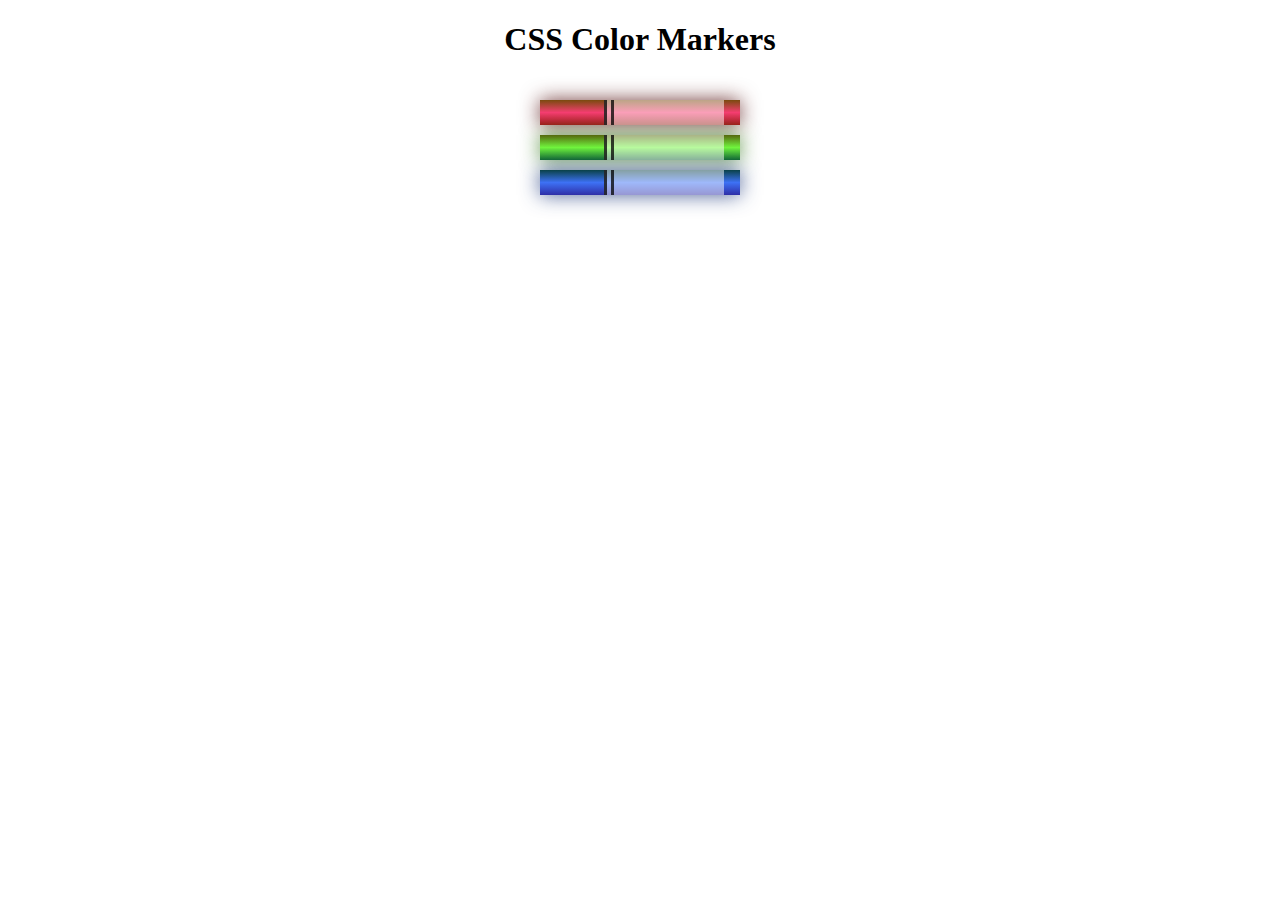
<file: Certification 01/Building a Set of Colored Markers/index.html>
<!DOCTYPE html>
<html lang="en">
  <head>
    <meta charset="utf-8">
    <meta name="viewport" content="width=device-width, initial-scale=1.0">
    <title>Colored Markers</title>
    <link rel="stylesheet" href="styles.css">
  </head>
  <body>
    <h1>CSS Color Markers</h1>
    <div class="container">
      <div class="marker red">
        <div class="cap"></div>
        <div class="sleeve"></div>
      </div>
      <div class="marker green">
        <div class="cap"></div>
        <div class="sleeve"></div>
      </div>
      <div class="marker blue">
        <div class="cap"></div>
        <div class="sleeve"></div>
      </div>
    </div>
  </body>
</html>
</file>
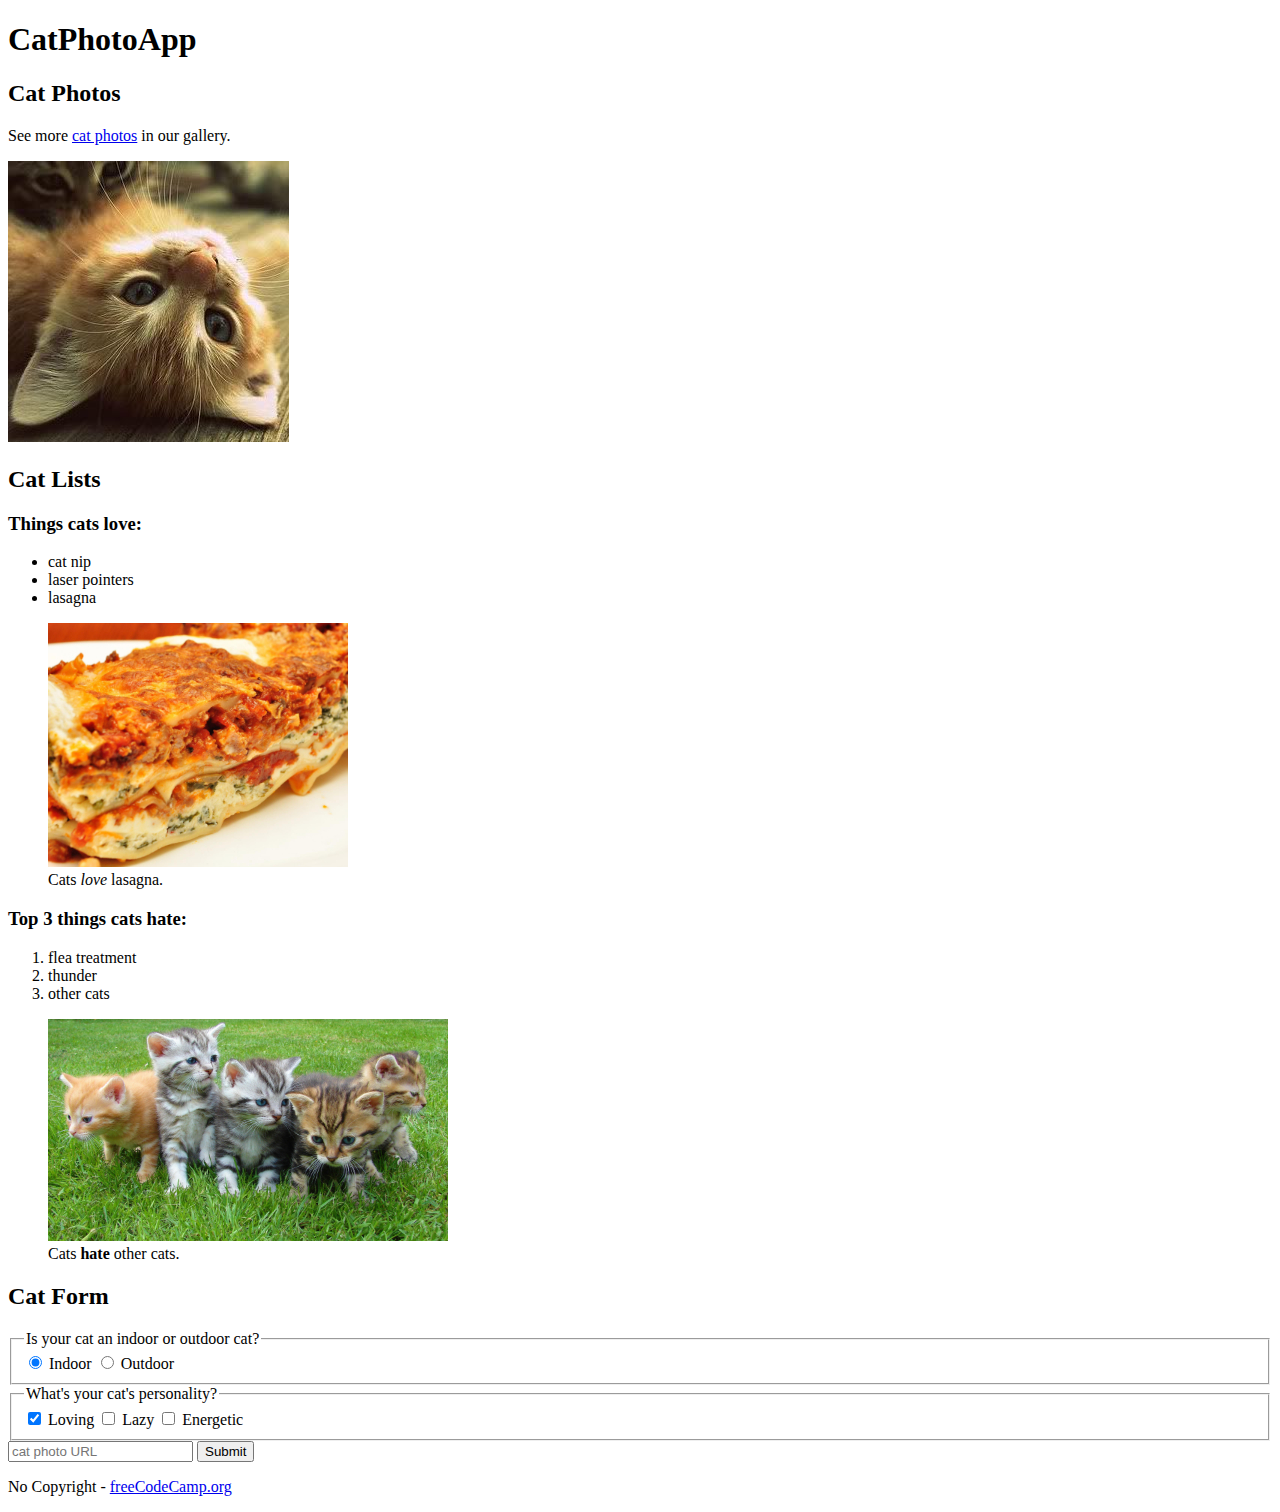
<file: Certification 01/Cat App/index.html>
<!DOCTYPE html>

<html lang="en">
  <head>
    
    <title>CatPhotoApp</title>
  </head>
  <body>
    <main>
      <h1>CatPhotoApp</h1>
      <section>
        <h2>Cat Photos</h2>
        <!-- TODO: Add link to cat photos -->
        <p>See more <a target="_blank" href="https://freecatphotoapp.com">cat photos</a> in our gallery.</p>
        <a href="https://freecatphotoapp.com"><img src="/Cetification 01/Cat App/relaxing-cat.jpg" alt="A cute orange cat lying on its back."></a>
      </section>
      <section>
        <h2>Cat Lists</h2>
        <h3>Things cats love:</h3>
        <ul>
          <li>cat nip</li>
          <li>laser pointers</li>
          <li>lasagna</li>
        </ul>
        <figure>
          <img src="/Cetification 01/Cat App/lasagna.jpg" alt="A slice of lasagna on a plate.">
          <figcaption>Cats <em>love</em> lasagna.</figcaption>  
        </figure>
        <h3>Top 3 things cats hate:</h3>
        <ol>
          <li>flea treatment</li>
          <li>thunder</li>
          <li>other cats</li>
        </ol>
        <figure>
          <img src="/Cetification 01/Cat App/cats.jpg" alt="Five cats looking around a field.">
          <figcaption>Cats <strong>hate</strong> other cats.</figcaption>  
        </figure>
      </section>
      <section>
        <h2>Cat Form</h2>
        <form action="https://freecatphotoapp.com/submit-cat-photo">
          <fieldset>
            <legend>Is your cat an indoor or outdoor cat?</legend>
            <label><input id="indoor" type="radio" name="indoor-outdoor" value="indoor" checked> Indoor</label>
            <label><input id="outdoor" type="radio" name="indoor-outdoor" value="outdoor"> Outdoor</label>
          </fieldset>
          <fieldset>
            <legend>What's your cat's personality?</legend>
            <input id="loving" type="checkbox" name="personality" value="loving" checked> <label for="loving">Loving</label>
            <input id="lazy" type="checkbox" name="personality" value="lazy"> <label for="lazy">Lazy</label>
            <input id="energetic" type="checkbox" name="personality" value="energetic"> <label for="energetic">Energetic</label>
          </fieldset>
          <input type="text" name="catphotourl" placeholder="cat photo URL" required>
          <button type="submit">Submit</button>
        </form>
      </section>
    </main>
    <footer>
      <p>
        No Copyright - <a href="https://www.freecodecamp.org">freeCodeCamp.org</a>
      </p>
    </footer>
  </body>
</html>
</file>
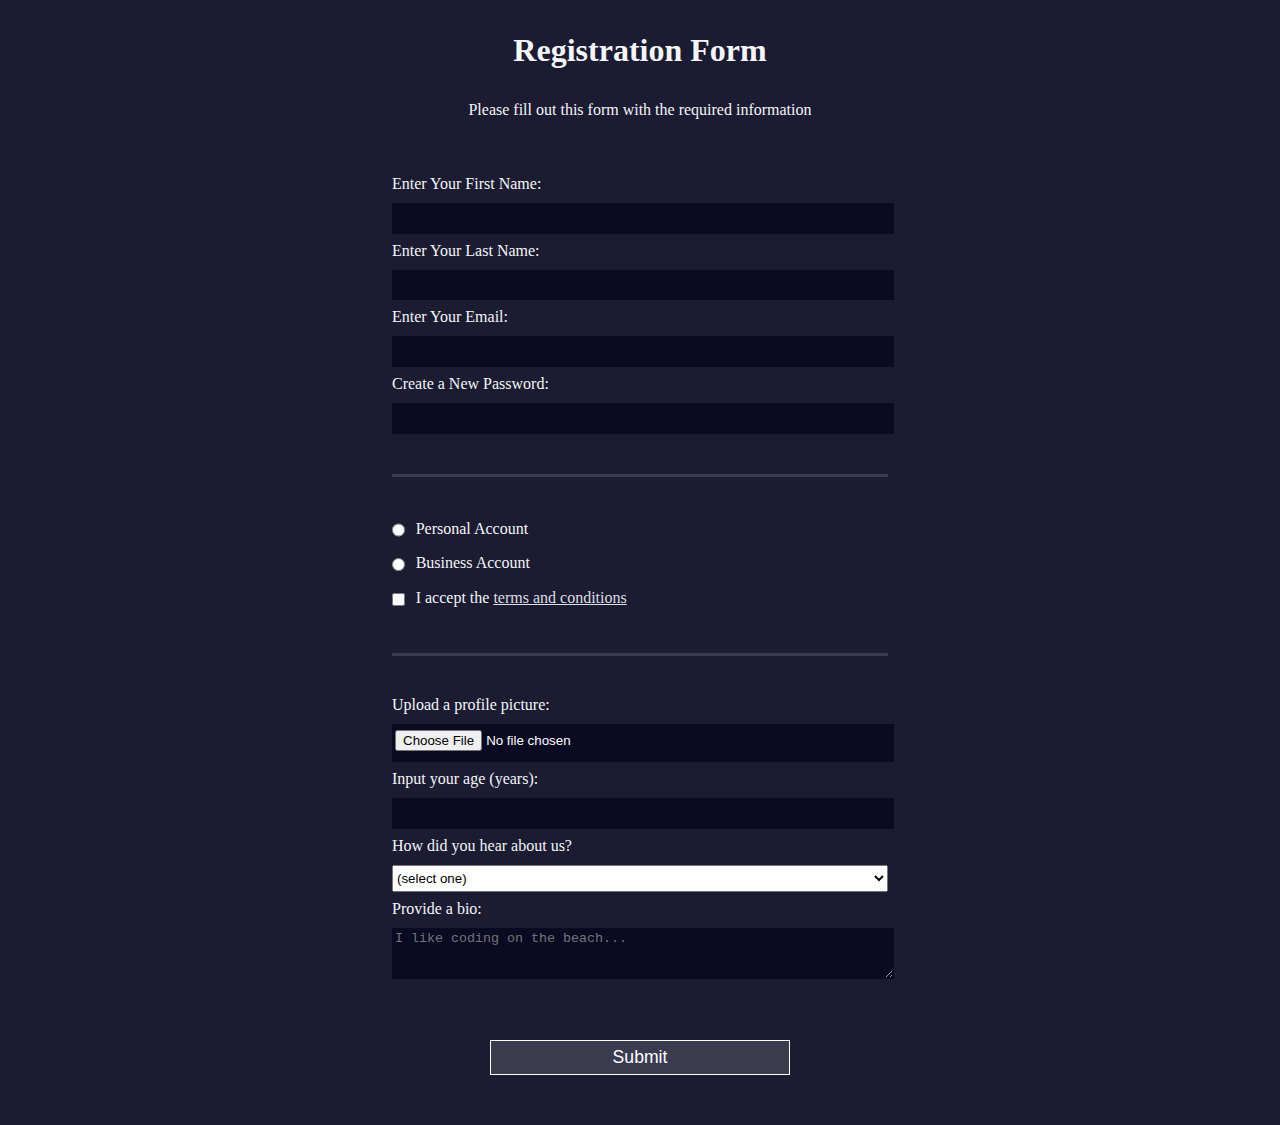
<file: Certification 01/Learn HTML Forms by Building a Registration Form/index.html>
<!DOCTYPE html>
<html lang="en">
  <head>
    <meta charset="UTF-8">
    <title>Registration Form</title>
    <link rel="stylesheet" href="styles.css" />
  </head>
  <body>
    <h1>Registration Form</h1>
    <p>Please fill out this form with the required information</p>
    <form method="post" action='https://register-demo.freecodecamp.org'>
      <fieldset>
        <label for="first-name">Enter Your First Name: <input id="first-name" name="first-name" type="text" required /></label>
        <label for="last-name">Enter Your Last Name: <input id="last-name" name="last-name" type="text" required /></label>
        <label for="email">Enter Your Email: <input id="email" name="email" type="email" required /></label>
        <label for="new-password">Create a New Password: <input id="new-password" name="new-password" type="password" pattern="[a-z0-5]{8,}" required /></label>
      </fieldset>
      <fieldset>
        <label for="personal-account"><input id="personal-account" type="radio" name="account-type" class="inline" /> Personal Account</label>
        <label for="business-account"><input id="business-account" type="radio" name="account-type" class="inline" /> Business Account</label>
        <label for="terms-and-conditions">
          <input id="terms-and-conditions" type="checkbox" required name="terms-and-conditions" class="inline" /> I accept the <a href="https://www.freecodecamp.org/news/terms-of-service/">terms and conditions</a>
        </label>
      </fieldset>
      <fieldset>
        <label for="profile-picture">Upload a profile picture: <input id="profile-picture" type="file" name="file" /></label>
        <label for="age">Input your age (years): <input id="age" type="number" name="age" min="13" max="120" /></label>
        <label for="referrer">How did you hear about us?
          <select id="referrer" name="referrer">
            <option value="">(select one)</option>
            <option value="1">freeCodeCamp News</option>
            <option value="2">freeCodeCamp YouTube Channel</option>
            <option value="3">freeCodeCamp Forum</option>
            <option value="4">Other</option>
          </select>
        </label>
        <label for="bio">Provide a bio:
          <textarea id="bio" name="bio" rows="3" cols="30" placeholder="I like coding on the beach..."></textarea>
        </label>
      </fieldset>
      <input type="submit" value="Submit" />
    </form>
  </body>
</html>
</file>
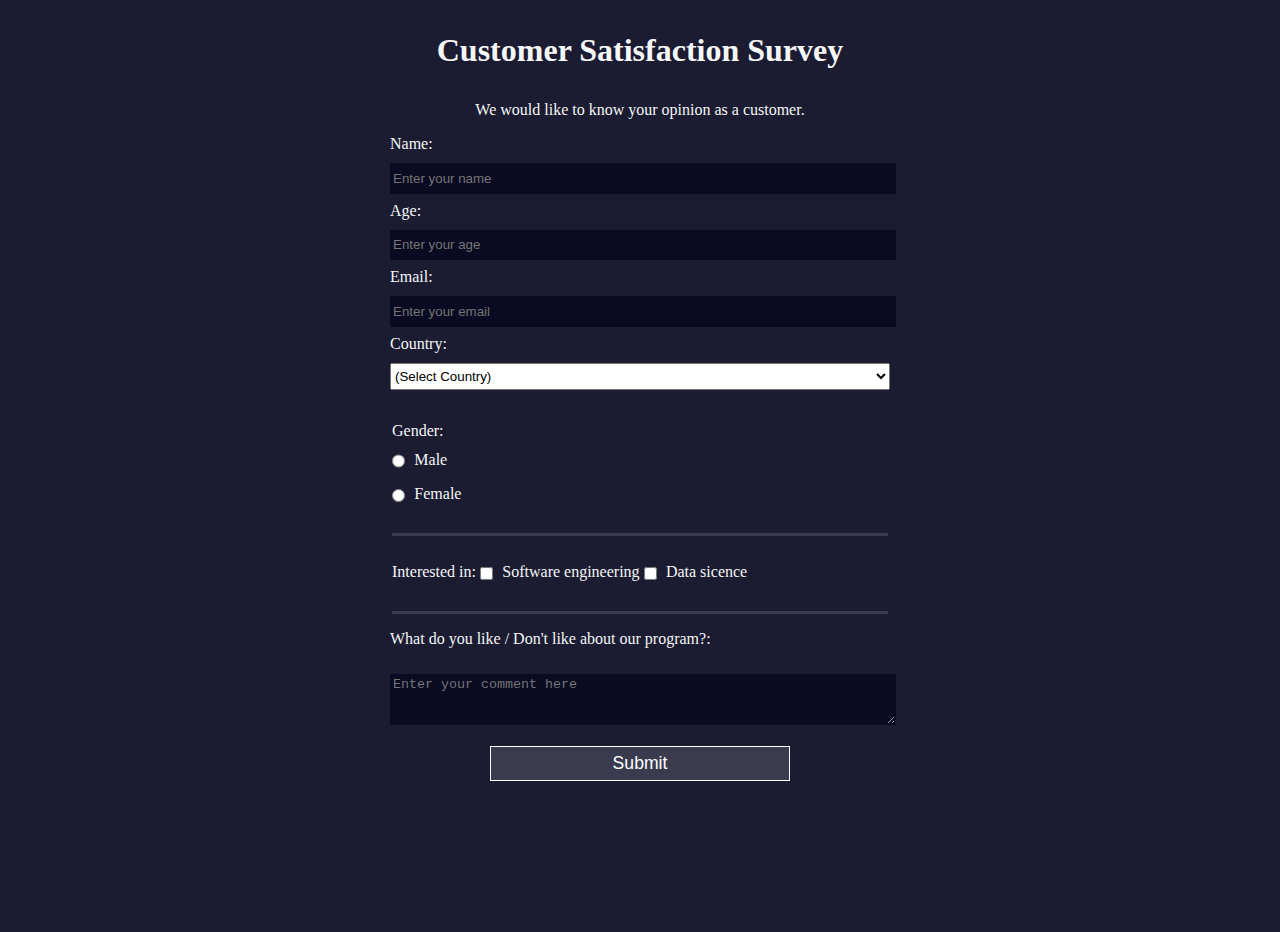
<file: Certification 01/Survey Form/index.html>
<!DOCTYPE html>
<html lang="en">
<head>
  <meta charset="utf-8">
  <meta name="viewport" content="width=device-width, initial-scale=1">
  <title>Survey Form</title>
  <link rel="stylesheet" type="text/css" href="styles.css">
 
</head>
<body>
  <form id="survey-form">
  <h1 id="title">Customer Satisfaction Survey</h1>
    <p id="description">We would like to know your opinion as a customer.</p>
  <div class="formDescription">

    <label for="name" id="name-label">Name: <input id="name" type ="text" required placeholder="Enter your name"/>
    </label>
     <label for="age" id="number-label">Age: <input id="number" type ="number" required placeholder="Enter your age" name="age" min="13" max="120"/>
     </label>
     <label for="email" id="email-label">Email: <input id="email" type ="email" required placeholder="Enter your email"/>
     </label>

     <label for="country">Country:
       <select id="dropdown" name="country">
            <option value="">(Select Country)</option>
            <option value="1">Sri Lanka</option>
            <option value="2">USA</option>
            <option value="3">India</option>
            <option value="4">Other</option>
      </select>
     </label>
     <fieldset>
       <label for="gender">Gender:
        <label for="male"><input id="male" type="radio" name="account-type" class="inline" value="1" /> Male</label>
        <label for="female"><input id="female" type="radio" name="account-type" class="inline" value="1" /> Female</label>
     </fieldset>
       <fieldset>
       <label for="Interested-in">Interested in:
        <input id="Software-engineering" type="checkbox" required name="terms-and-conditions" class="inline" value="1"/> Software engineering
        <input id="Data-sicence" type="checkbox" required name="terms-and-conditions" class="inline" value="1"/> Data sicence
        </label>
     </fieldset>
     <label for="bio"><div class="comment">What do you like / Don't like about our program?:</div>
      <textarea id="bio" name="bio" rows="3" cols="30" placeholder="Enter your comment here"></textarea>
      </label>

      <input id="submit" type="submit" value="Submit"/>
      
</div>
</form>
</body>
</html>
</file>
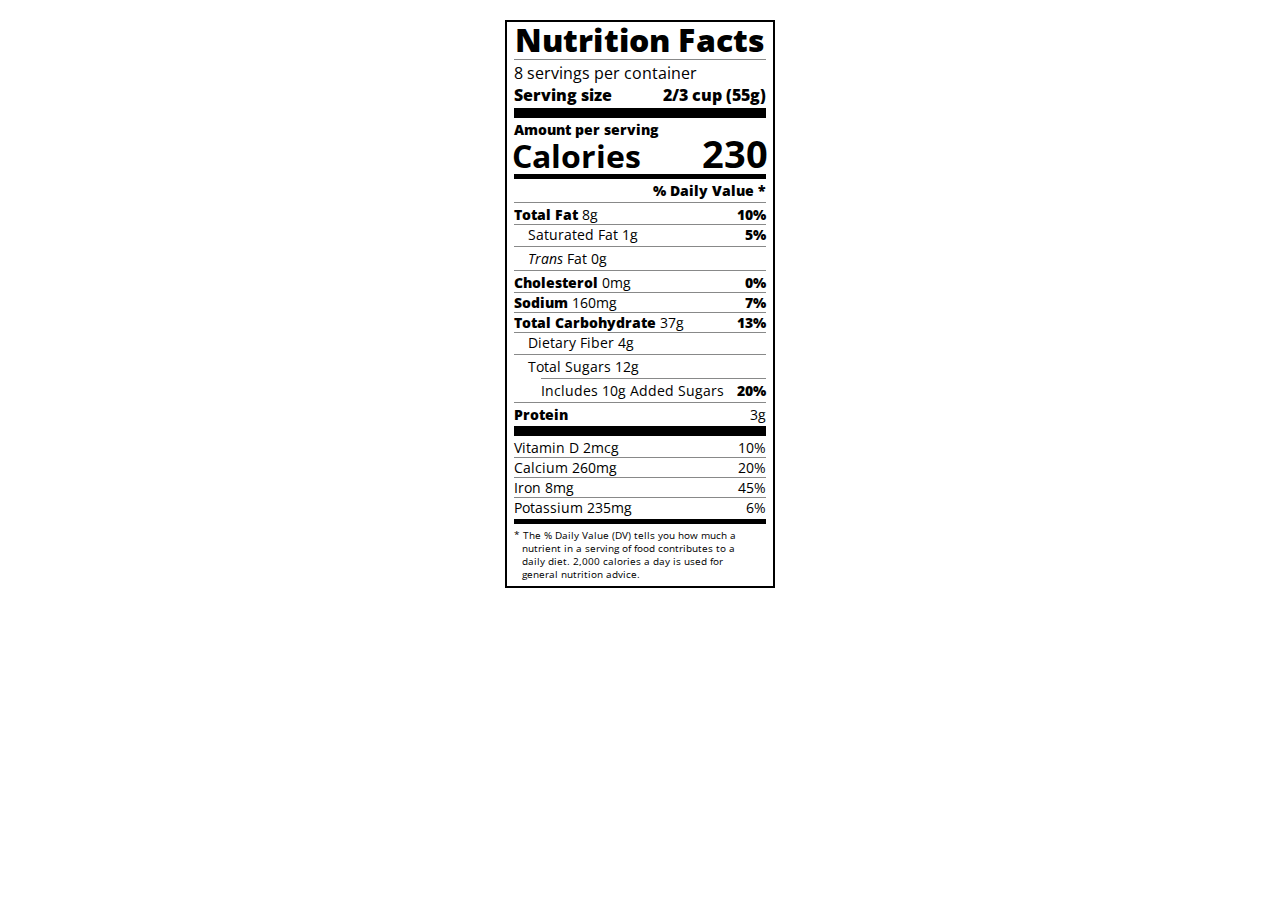
<file: Certification 02/Nutrition Label/index.html>
<!DOCTYPE html>
<html lang="en">

<head>
  <meta charset="UTF-8">
  <title>Nutrition Label</title>
  <link href="https://fonts.googleapis.com/css?family=Open+Sans:400,700,800" rel="stylesheet">
  <link href="./styles.css" rel="stylesheet">
</head>

<body>
  <div class="label">
    <header>
      <h1 class="bold">Nutrition Facts</h1>
      <div class="divider"></div>
      <p>8 servings per container</p>
      <p class="bold">Serving size <span>2/3 cup (55g)</span></p>
    </header>
    <div class="divider large"></div>
    <div class="calories-info">
      <div class="left-container">
        <h2 class="bold small-text">Amount per serving</h2>
        <p>Calories</p>
      </div>
      <span>230</span>
    </div>
    <div class="divider medium"></div>
    <div class="daily-value small-text">
      <p class="bold right no-divider">% Daily Value *</p>
      <div class="divider"></div>
      <p><span><span class="bold">Total Fat</span> 8g</span> <span class="bold">10%</span></p>
      <p class="indent no-divider">Saturated Fat 1g <span class="bold">5%</span></p>
      <div class="divider"></div>
      <p class="indent no-divider"><span><i>Trans</i> Fat 0g</span></p>
      <div class="divider"></div>
      <p><span><span class="bold">Cholesterol</span> 0mg</span> <span class="bold">0%</span></p>
      <p><span><span class="bold">Sodium</span> 160mg</span> <span class="bold">7%</span></p>
      <p><span><span class="bold">Total Carbohydrate</span> 37g</span> <span class="bold">13%</span></p>
      <p class="indent no-divider">Dietary Fiber 4g</p>
      <div class="divider"></div>
      <p class="indent no-divider">Total Sugars 12g</p>
      <div class="divider double-indent"></div>
      <p class="double-indent no-divider">Includes 10g Added Sugars <span class="bold">20%</span>
      <div class="divider"></div>
      <p class="no-divider"><span class="bold">Protein</span> 3g</p>
      <div class="divider large"></div>
      <p>Vitamin D 2mcg <span>10%</span></p>
      <p>Calcium 260mg <span>20%</span></p>
      <p>Iron 8mg <span>45%</span></p>
      <p class="no-divider">Potassium 235mg <span>6%</span></p>
    </div>
    <div class="divider medium"></div>
    <p class="note">* The % Daily Value (DV) tells you how much a nutrient in a serving of food contributes to a daily
      diet. 2,000 calories a day is used for general nutrition advice.</p>
  </div>
</body>
</html>
</file>
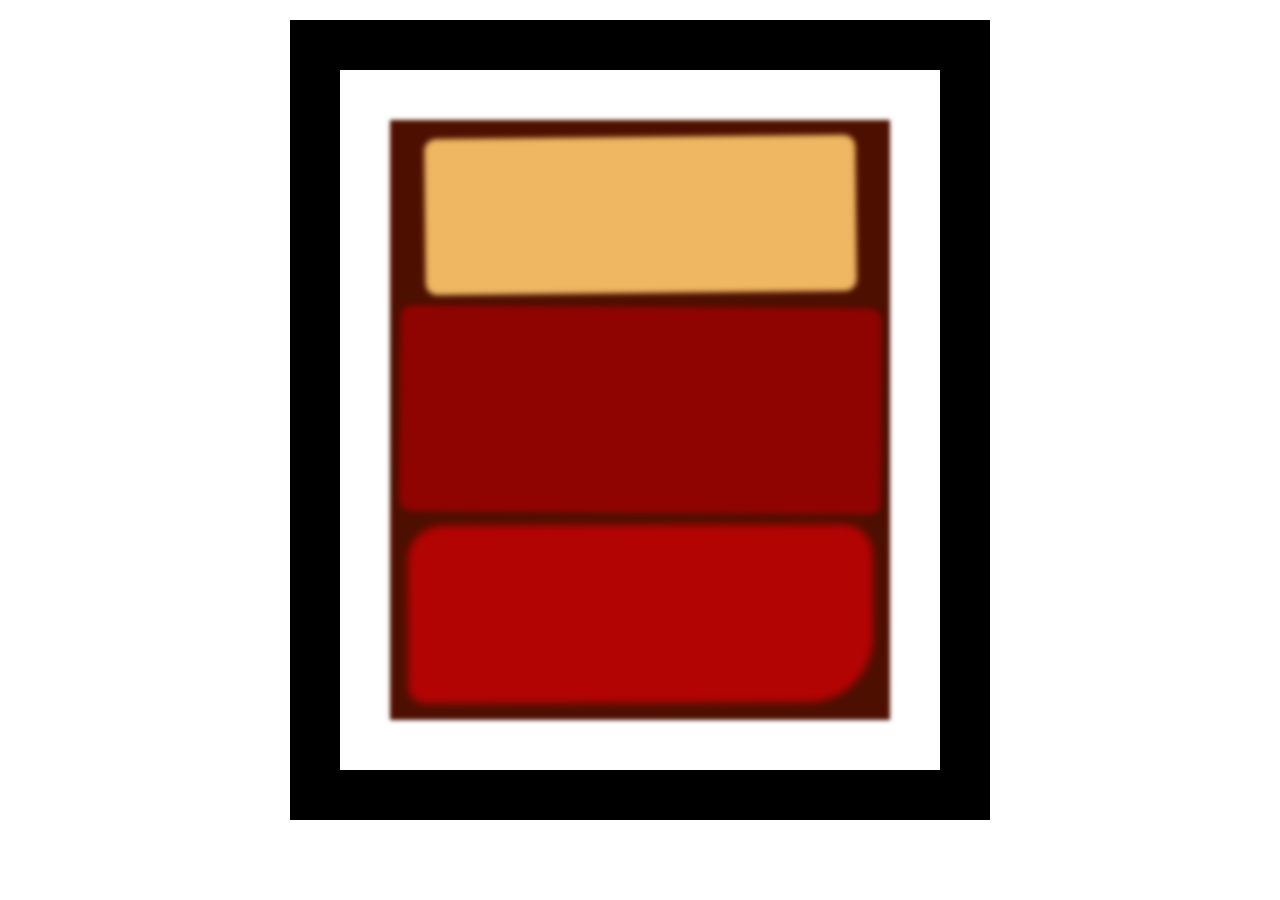
<file: Certification 02/Rothko Painting/index.html>
<!DOCTYPE html>
<html lang="en">
  <head>
    <meta charset="UTF-8">
    <title>Rothko Painting</title>
    <link href="./styles.css" rel="stylesheet">
  </head>
  <body>
    <div class="frame">
      <div class="canvas">
        <div class="one"></div>
        <div class="two"></div>
        <div class="three"></div>
      </div>
    </div>
  </body>
</html>
</file>
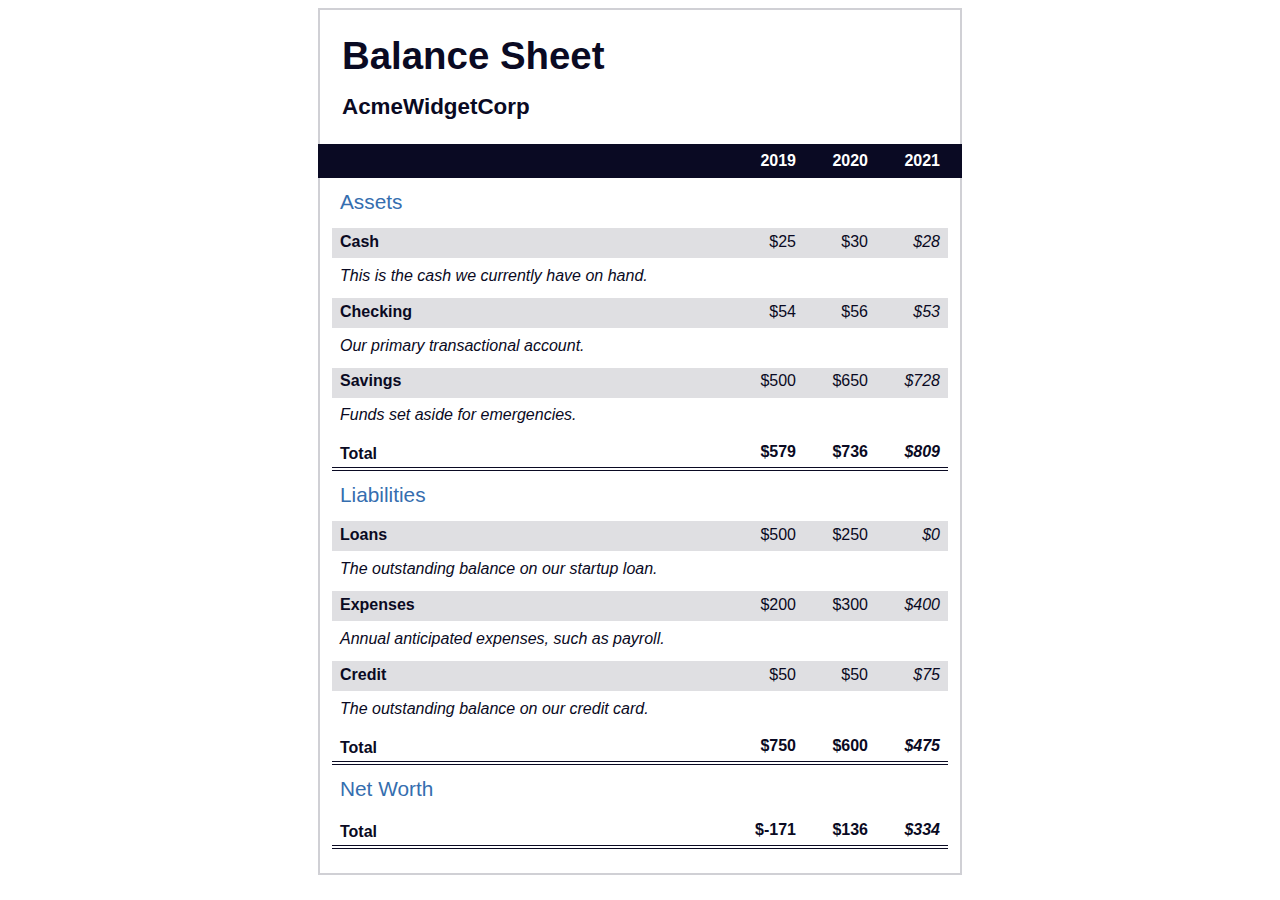
<file: Certification 03/Balance sheet/index.html>
<!DOCTYPE html>
<html lang="en">
  <head>
    <meta charset="UTF-8">
    <meta name="viewport" content="width=device-width, initial-scale=1.0">
    <title>Balance Sheet</title>
    <link rel="stylesheet" href="./styles.css">
  </head>
  <body>
    <main>
      <section>
        <h1>
          <span class="flex">
            <span>AcmeWidgetCorp</span>
            <span>Balance Sheet</span>
          </span>
        </h1>
        <div id="years" aria-hidden="true">
          <span class="year">2019</span>
          <span class="year">2020</span>
          <span class="year">2021</span>
        </div>
        <div class="table-wrap">
          <table>
            <caption>Assets</caption>
            <thead>
              <tr>
                <td></td>
                <th><span class="sr-only year">2019</span></th>
                <th><span class="sr-only year">2020</span></th>
                <th class="current"><span class="sr-only year">2021</span></th>
              </tr>
            </thead>
            <tbody>
              <tr class="data">
                <th>Cash <span class="description">This is the cash we currently have on hand.</span></th>
                <td>$25</td>
                <td>$30</td>
                <td class="current">$28</td>
              </tr>
              <tr class="data">
                <th>Checking <span class="description">Our primary transactional account.</span></th>
                <td>$54</td>
                <td>$56</td>
                <td class="current">$53</td>
              </tr>
              <tr class="data">
                <th>Savings <span class="description">Funds set aside for emergencies.</span></th>
                <td>$500</td>
                <td>$650</td>
                <td class="current">$728</td>
              </tr>
              <tr class="total">
                <th>Total <span class="sr-only">Assets</span></th>
                <td>$579</td>
                <td>$736</td>
                <td class="current">$809</td>
              </tr>
            </tbody>
          </table>
          <table>
            <caption>Liabilities</caption>
            <thead>
              <tr>
              <td></td>
              <th><span class="sr-only">2019</span></th>
              <th><span class="sr-only">2020</span></th>
              <th><span class="sr-only">2021</span></th>
              </tr>
            </thead>
            <tbody>
              <tr class="data">
                <th>Loans <span class="description">The outstanding balance on our startup loan.</span></th>
                <td>$500</td>
                <td>$250</td>
                <td class="current">$0</td>
              </tr>
              <tr class="data">
                <th>Expenses <span class="description">Annual anticipated expenses, such as payroll.</span></th>
                <td>$200</td>
                <td>$300</td>
                <td class="current">$400</td>
              </tr>
              <tr class="data">
                <th>Credit <span class="description">The outstanding balance on our credit card.</span></th>
                <td>$50</td>
                <td>$50</td>
                <td class="current">$75</td>
              </tr>
              <tr class="total">
                <th>Total <span class="sr-only">Liabilities</span></th>
                <td>$750</td>
                <td>$600</td>
                <td class="current">$475</td>
              </tr>
            </tbody>
          </table>
          <table>
            <caption>Net Worth</caption>
            <thead>
              <tr>
              <td></td>
              <th><span class="sr-only">2019</span></th>
              <th><span class="sr-only">2020</span></th>
              <th><span class="sr-only">2021</span></th>
              </tr>
            </thead>
            <tbody>
              <tr class="total">
                <th>Total <span class="sr-only">Net Worth</span></th>
                <td>$-171</td>
                <td>$136</td>
                <td class="current">$334</td>
              </tr>
            </tbody>
          </table>
        </div>
      </section>
    </main>
  </body>
</html>
</file>
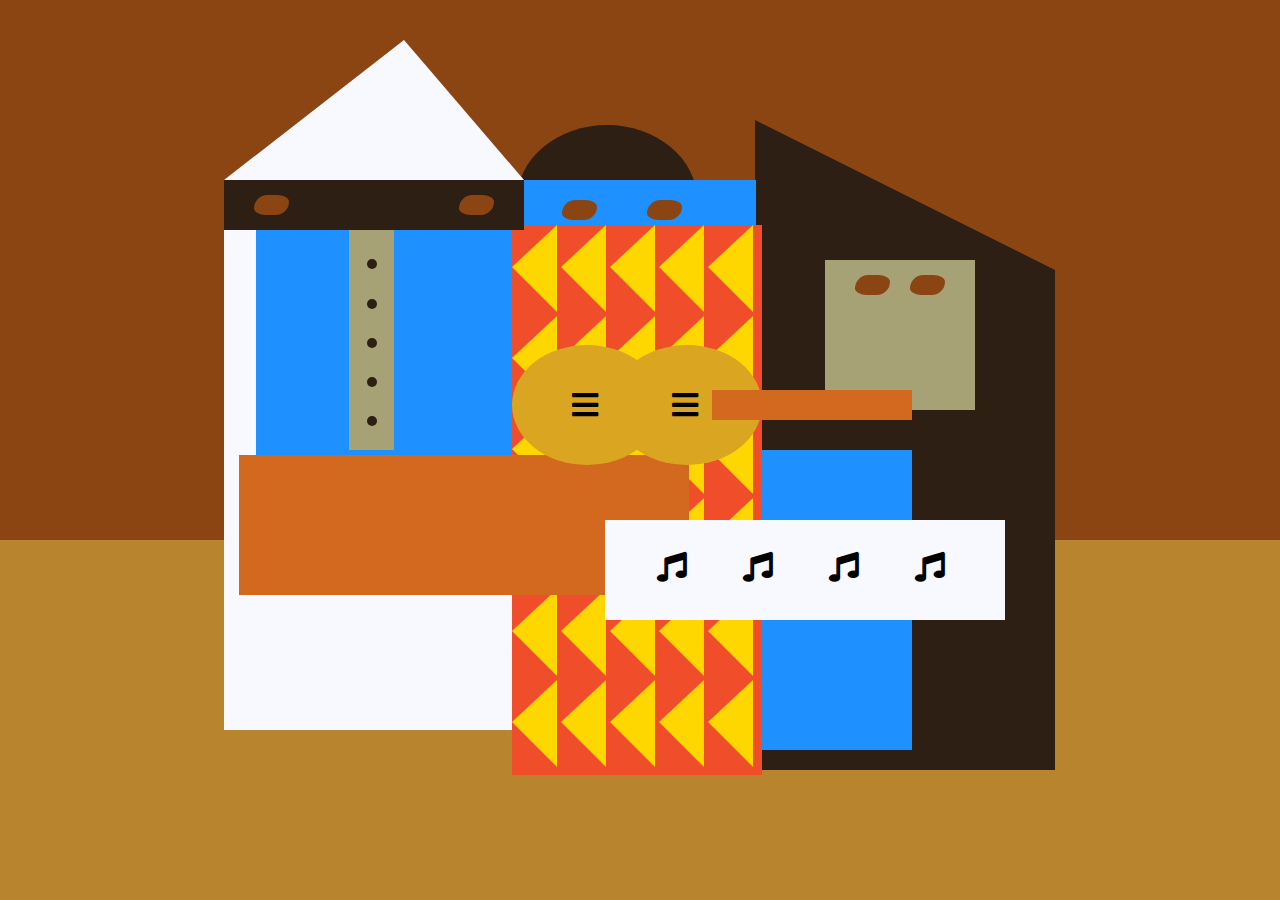
<file: Certification 03/Picasso Painting/index.html>
<!DOCTYPE html>
<html lang="en">
  <head>
    <meta charset="utf-8">
    <title>Picasso Painting</title>
    <link rel="stylesheet" href="./styles.css" />
    <link rel="stylesheet" href="https://use.fontawesome.com/releases/v5.8.2/css/all.css">
  </head>
  <body>
    <div id="back-wall"></div>
    <div class="characters">
      <div id="offwhite-character">
        <div id="white-hat"></div>
        <div id="black-mask">
          <div class="eyes left"></div>
          <div class="eyes right"></div>
        </div>
        <div id="gray-instrument">
          <div class="black-dot"></div>
          <div class="black-dot"></div>
          <div class="black-dot"></div>
          <div class="black-dot"></div>
          <div class="black-dot"></div>
        </div>
        <div id="tan-table"></div>
      </div>
      <div id="black-character">
        <div id="black-hat"></div>
        <div id="gray-mask">
          <div class="eyes left"></div>
          <div class="eyes right"></div>
        </div>
        <div id="white-paper">
          <i class="fas fa-music"></i>
          <i class="fas fa-music"></i>
          <i class="fas fa-music"></i>
          <i class="fas fa-music"></i>
        </div>
      </div>
      <div class="blue" id="blue-left"></div>
      <div class="blue" id="blue-right"></div>
      <div id="orange-character">
        <div id="black-round-hat"></div>
        <div id="eyes-div">
          <div class="eyes left"></div>
          <div class="eyes right"></div>
        </div>
        <div id="triangles">
          <div class="triangle"></div>
          <div class="triangle"></div>
          <div class="triangle"></div>
          <div class="triangle"></div>
          <div class="triangle"></div>
          <div class="triangle"></div>
          <div class="triangle"></div>
          <div class="triangle"></div>
          <div class="triangle"></div>
          <div class="triangle"></div>
          <div class="triangle"></div>
          <div class="triangle"></div>
          <div class="triangle"></div>
          <div class="triangle"></div>
          <div class="triangle"></div>
          <div class="triangle"></div>
          <div class="triangle"></div>
          <div class="triangle"></div>
          <div class="triangle"></div>
          <div class="triangle"></div>
          <div class="triangle"></div>
          <div class="triangle"></div>
          <div class="triangle"></div>
          <div class="triangle"></div>
          <div class="triangle"></div>
          <div class="triangle"></div>
          <div class="triangle"></div>
          <div class="triangle"></div>
          <div class="triangle"></div>
          <div class="triangle"></div>
        </div>
        <div id="guitar">
          <div class="guitar" id="guitar-left">
            <i class="fas fa-bars"></i>
          </div>
          <div class="guitar" id="guitar-right">
            <i class="fas fa-bars"></i>
          </div>
          <div id="guitar-neck"></div>
        </div>
      </div>
    </div>
  </body>
</html>
</file>
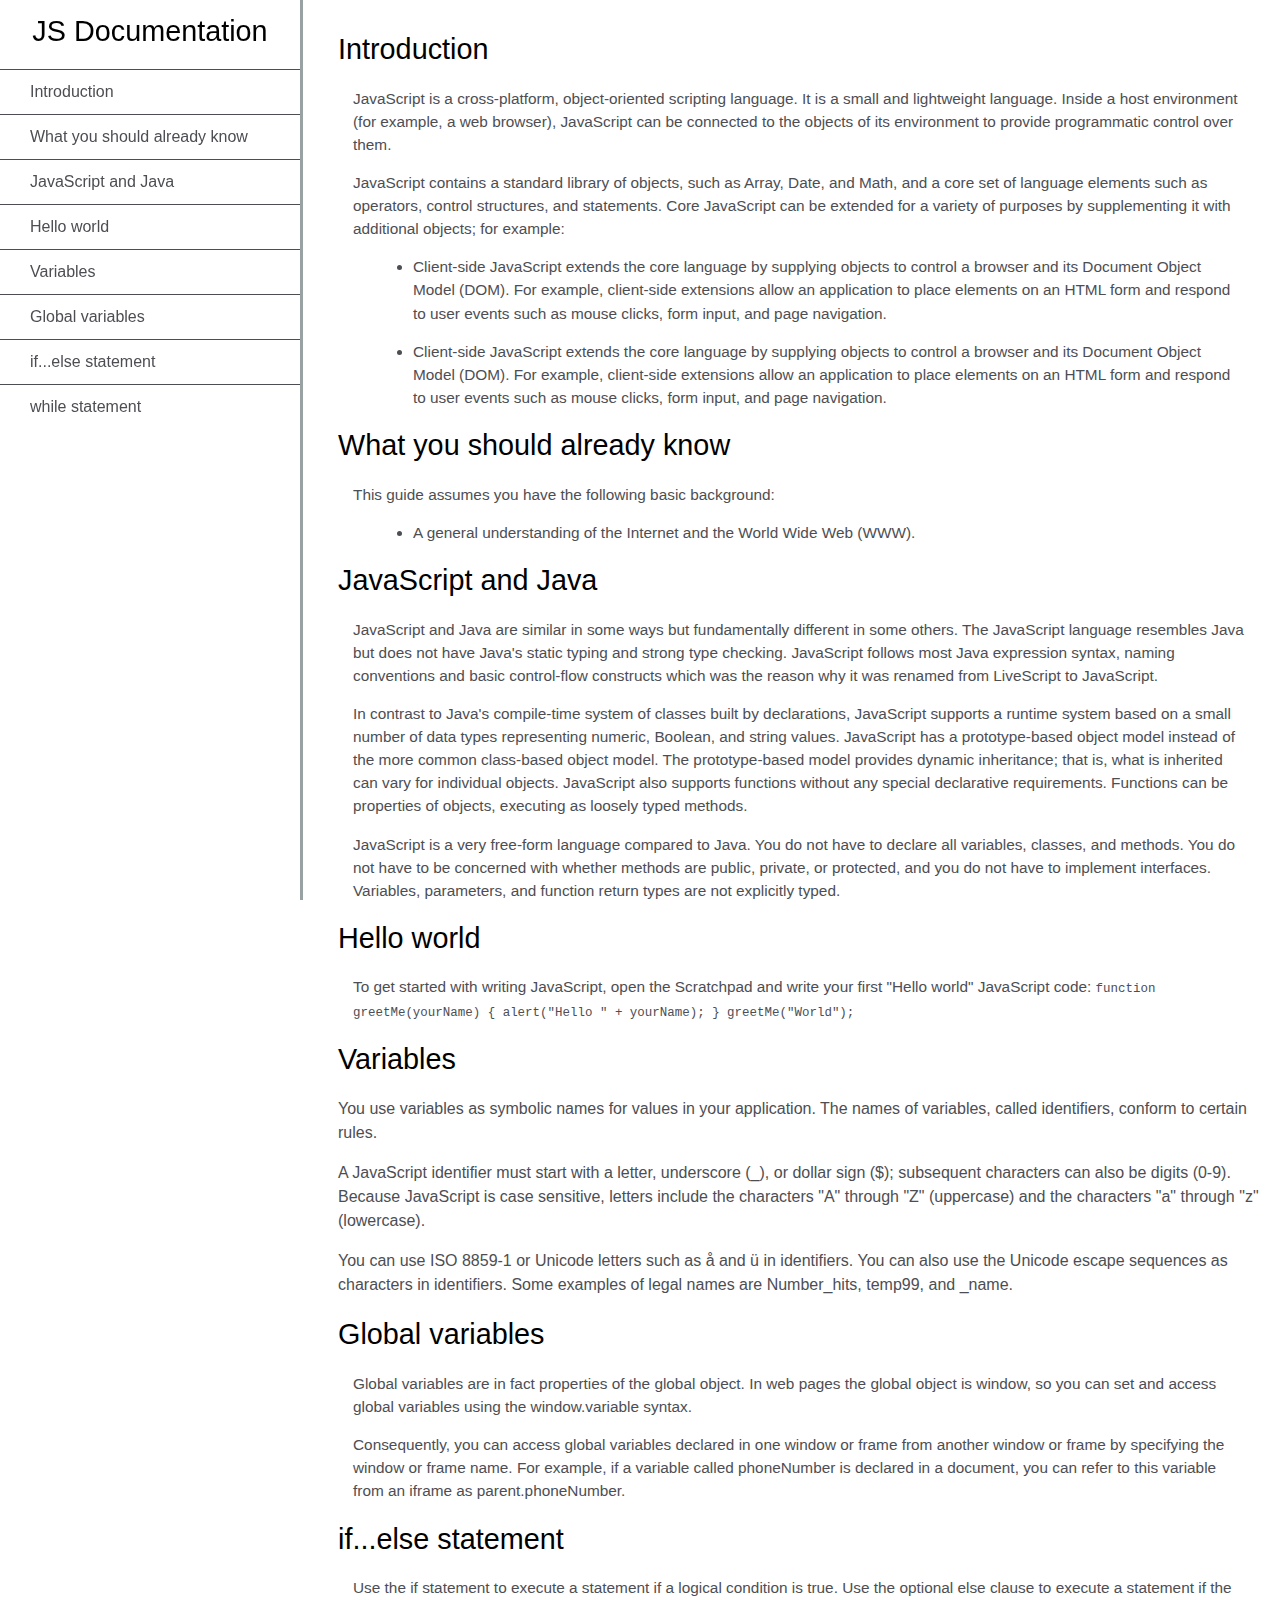
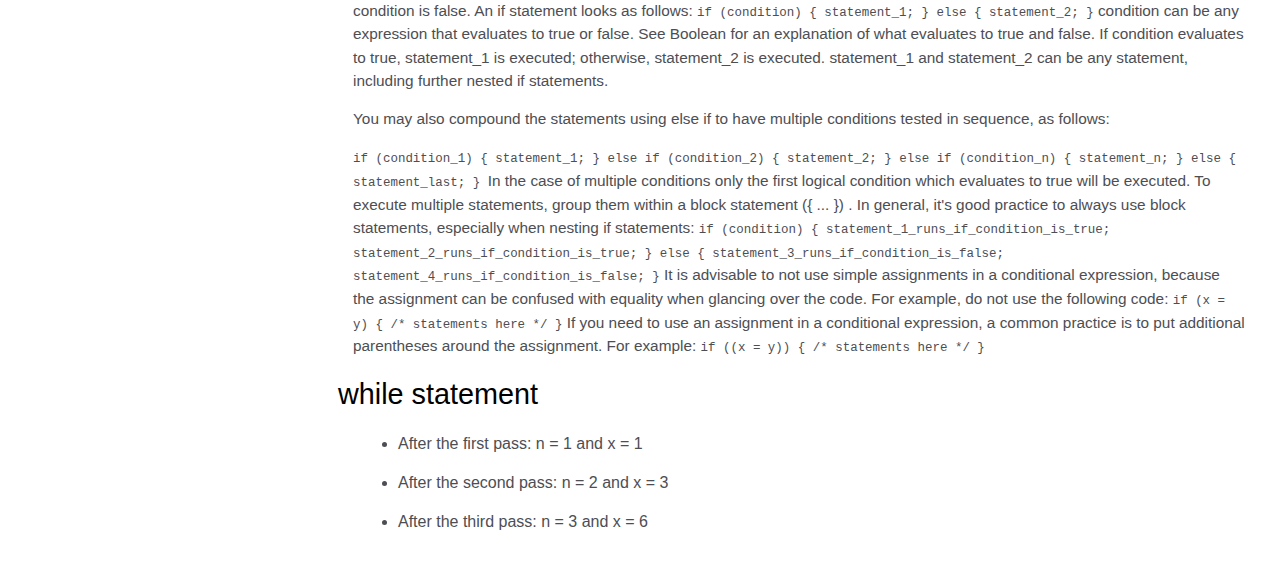
<file: Certification 03/Technical Documentation Page/index.html>
<!DOCTYPE html>
<head>
    <link rel="stylesheet" href="styles.css">
  </head>
  <body>
    <nav id ="navbar">
      <header>JS Documentation</header>
      <ul>
        <li><a class="nav-link" href="#Introduction">Introduction</a></li>
        <li><a class="nav-link" href="#What_you_should_already_know">What you should      already know</a></li>
        <li><a class="nav-link" href="#JavaScript_and_Java">JavaScript and Java</a></li>
        <li><a class="nav-link" href="#Hello_world">Hello world</a></li>
        <li><a class="nav-link" href="#Variables">Variables</a></li>
        <li><a class="nav-link" href="#Global_variables">Global variables</a></li>
        <li><a class="nav-link" href="#if...else_statement">if...else statement</a></li>
         <li><a class="nav-link" href="#while_statement">while statement</a></li>
     </ul>
    </nav>

    <main id="main-doc">
      <section class="main-section" id="Introduction"> 
        <header>Introduction</header>
        <article>
          <p>
            JavaScript is a cross-platform, object-oriented scripting language.
            It is a small and lightweight language. Inside a host environment
            (for example, a web browser), JavaScript can be connected to the
            objects of its environment to provide programmatic control over
            them.
          </p>
          <p>
            JavaScript contains a standard library of objects, such as Array,
            Date, and Math, and a core set of language elements such as
            operators, control structures, and statements. Core JavaScript can
            be extended for a variety of purposes by supplementing it with
            additional objects; for example:
          </p>
          <ul>
            <li>
              Client-side JavaScript extends the core language by supplying
              objects to control a browser and its Document Object Model (DOM).
              For example, client-side extensions allow an application to place
              elements on an HTML form and respond to user events such as mouse
              clicks, form input, and page navigation.
             </li>
             <li>
              Client-side JavaScript extends the core language by supplying
              objects to control a browser and its Document Object Model (DOM).
              For example, client-side extensions allow an application to place
              elements on an HTML form and respond to user events such as mouse
              clicks, form input, and page navigation.
             </li>
            </ul>
        </article>
      </section>
      <section class="main-section" id="What_you_should_already_know"> 
        <header>What you should already know</header>
          <article>
          <p>This guide assumes you have the following basic background:</p>
          <ul>
            <li>
                A general understanding of the Internet and the World Wide Web
                (WWW).
              </li>
            </ul>
          </article>
      </section>
      <section class="main-section" id="JavaScript_and_Java"> 
        <header>JavaScript and Java</header>
          <article>
          <p>
            JavaScript and Java are similar in some ways but fundamentally
            different in some others. The JavaScript language resembles Java but
            does not have Java's static typing and strong type checking.
            JavaScript follows most Java expression syntax, naming conventions
            and basic control-flow constructs which was the reason why it was
            renamed from LiveScript to JavaScript.
          </p>
          <p>
            In contrast to Java's compile-time system of classes built by
            declarations, JavaScript supports a runtime system based on a small
            number of data types representing numeric, Boolean, and string
            values. JavaScript has a prototype-based object model instead of the
            more common class-based object model. The prototype-based model
            provides dynamic inheritance; that is, what is inherited can vary
            for individual objects. JavaScript also supports functions without
            any special declarative requirements. Functions can be properties of
            objects, executing as loosely typed methods.
          </p>
          <p>
            JavaScript is a very free-form language compared to Java. You do not
            have to declare all variables, classes, and methods. You do not have
            to be concerned with whether methods are public, private, or
            protected, and you do not have to implement interfaces. Variables,
            parameters, and function return types are not explicitly typed.
          </p>
         </article>
      </section>
       <section class="main-section" id="Hello_world"> 
        <header>Hello world</header>
          <article>
             To get started with writing JavaScript, open the Scratchpad and write
          your first "Hello world" JavaScript code:
            <code>function greetMe(yourName) { alert("Hello " + yourName); }
            greetMe("World");
            </code>
          </article>
      </section>
       <section class="main-section" id="Variables"> 
        <header>Variables</header>
         <p>
          You use variables as symbolic names for values in your application.
          The names of variables, called identifiers, conform to certain rules.
        </p>
        <p>
          A JavaScript identifier must start with a letter, underscore (_), or
          dollar sign ($); subsequent characters can also be digits (0-9).
          Because JavaScript is case sensitive, letters include the characters
          "A" through "Z" (uppercase) and the characters "a" through "z"
          (lowercase).
        </p>
        <p>
          You can use ISO 8859-1 or Unicode letters such as å and ü in
          identifiers. You can also use the Unicode escape sequences as
          characters in identifiers. Some examples of legal names are
          Number_hits, temp99, and _name.
        </p>
      </section>
      <section class="main-section" id="Global_variables">
        <header>Global variables</header>
        <article>
          <p>
            Global variables are in fact properties of the global object. In web
            pages the global object is window, so you can set and access global
            variables using the window.variable syntax.
          </p>

          <p>
            Consequently, you can access global variables declared in one window
            or frame from another window or frame by specifying the window or
            frame name. For example, if a variable called phoneNumber is
            declared in a document, you can refer to this variable from an
            iframe as parent.phoneNumber.
          </p>
        </article>
      </section>
     <section class="main-section" id="if...else_statement">
        <header>if...else statement</header>
        <article>
          Use the if statement to execute a statement if a logical condition is
          true. Use the optional else clause to execute a statement if the
          condition is false. An if statement looks as follows:

          <code>if (condition) { statement_1; } else { statement_2; }</code>
          condition can be any expression that evaluates to true or false. See
          Boolean for an explanation of what evaluates to true and false. If
          condition evaluates to true, statement_1 is executed; otherwise,
          statement_2 is executed. statement_1 and statement_2 can be any
          statement, including further nested if statements.
          <p>
            You may also compound the statements using else if to have multiple
            conditions tested in sequence, as follows:
          </p>
          <code>if (condition_1) { statement_1; } else if (condition_2) {
            statement_2; } else if (condition_n) { statement_n; } else {
            statement_last; }
          </code>
          In the case of multiple conditions only the first logical condition
          which evaluates to true will be executed. To execute multiple
          statements, group them within a block statement ({ ... }) . In
          general, it's good practice to always use block statements, especially
          when nesting if statements:

          <code>if (condition) { statement_1_runs_if_condition_is_true;
            statement_2_runs_if_condition_is_true; } else {
            statement_3_runs_if_condition_is_false;
            statement_4_runs_if_condition_is_false; }</code>
          It is advisable to not use simple assignments in a conditional
          expression, because the assignment can be confused with equality when
          glancing over the code. For example, do not use the following code:
          <code>if (x = y) { /* statements here */ }</code> If you need to use
          an assignment in a conditional expression, a common practice is to put
          additional parentheses around the assignment. For example:

          <code>if ((x = y)) { /* statements here */ }</code>
        </article>
      </section>
      <section class="main-section" id="while_statement">
        <header>while statement</header>
       
          <ul>
            <li>After the first pass: n = 1 and x = 1</li>
            <li>After the second pass: n = 2 and x = 3</li>
            <li>After the third pass: n = 3 and x = 6</li>
          </ul>

  
      </section>
    </main>
    <div at-magnifier-wrapper=""><div class="at-theme-light"><div class="at-base notranslate" translate="no"><div class="Z1-AJ" style="top: 0px; left: 0px;"></div></div></div></div>
  </body>
  </html>
</file>
<file: Certification 01/Building a Set of Colored Markers/styles.css>
h1 {
  text-align: center;
}

.container {
  background-color: rgb(255, 255, 255);
  padding: 10px 0;
}

.marker {
  width: 200px;
  height: 25px;
  margin: 10px auto;
}

.cap {
  width: 60px;
  height: 25px;
}

.sleeve {
  width: 110px;
  height: 25px;
  background-color: rgba(255, 255, 255, 0.5);
  border-left: 10px double rgba(0, 0, 0, 0.75);
}

.cap, .sleeve {
  display: inline-block;
}

.red {
  background: linear-gradient(rgb(122, 74, 14), rgb(245, 62, 113), rgb(162, 27, 27));
  box-shadow: 0 0 20px 0 rgba(83, 14, 14, 0.8);
}

.green {
  background: linear-gradient(#55680D, #71F53E, #116C31);
  box-shadow: 0 0 20px 0 #3B7E20CC;
}

.blue {
  background: linear-gradient(hsl(186, 76%, 16%), hsl(223, 90%, 60%), hsl(240, 56%, 42%));
  box-shadow: 0 0 20px 0 hsla(223, 59%, 31%, 0.8);
}
</file>
<file: Certification 01/Learn HTML Forms by Building a Registration Form/styles.css>
body {
  width: 100%;
  height: 100vh;
  margin: 0;
  background-color: #1b1b32;
  color: #f5f6f7;
  font-family: Tahoma;
  font-size: 16px;
}

h1, p {
  margin: 1em auto;
  text-align: center;
}

form {
  width: 60vw;
  max-width: 500px;
  min-width: 300px;
  margin: 0 auto;
  padding-bottom: 2em;
}

fieldset {
  border: none;
  padding: 2rem 0;
  border-bottom: 3px solid #3b3b4f;
}

fieldset:last-of-type {
  border-bottom: none;
}

label {
  display: block;
  margin: 0.5rem 0;
}

input,
textarea,
select {
  margin: 10px 0 0 0;
  width: 100%;
  min-height: 2em;
}

input, textarea {
  background-color: #0a0a23;
  border: 1px solid #0a0a23;
  color: #ffffff;
}

.inline {
  width: unset;
  margin: 0 0.5em 0 0;
  vertical-align: middle;
}

input[type="submit"] {
  display: block;
  width: 60%;
  margin: 1em auto;
  height: 2em;
  font-size: 1.1rem;
  background-color: #3b3b4f;
  border-color: white;
  min-width: 300px;
}

input[type="file"] {
  padding: 5px 2px;
}

a{
  color:#dfdfe2;

}
</file>
<file: Certification 01/Survey Form/styles.css>
body {
    width: 100%;
    height: 100vh;
    margin: 0;
    background-color: #1b1b32;
    color: #f5f6f7;
    font-family: Tahoma;
    font-size: 16px;
  }
  h1, p {
    margin: 1em auto;
    text-align: center;
  }
  form {
    width: 60vw;
    max-width: 500px;
    min-width: 300px;
    margin: 0 auto;
    padding-bottom: 2em;
  }
  fieldset {
    border: none;
    padding: 1rem 0;
    border-bottom: 3px solid #3b3b4f;
  }
  label {
    display: block;
    margin: 0.5rem 0;
  }
  
  input,
  textarea,
  select {
    margin: 10px 0 0 0;
    width: 100%;
    min-height: 2em;
  }
  input, textarea {
    background-color: #0a0a23;
    border: 1px solid #0a0a23;
    color: #ffffff;
  }
  
  .inline {
    width: unset;
    margin: 0 0.4em 0 0;
    vertical-align: middle;
  }
  
  input[type="submit"] {
    display: block;
    width: 60%;
    margin: 1em auto;
    height: 2em;
    font-size: 1.1rem;
    background-color: #3b3b4f;
    border-color: white;
    min-width: 300px;
  }
  
  .comment{
    margin:1em 0;
  }
</file>
<file: Certification 02/Nutrition Label/styles.css>
* {
  box-sizing: border-box;
}

html {
  font-size: 16px;
}

body {
  font-family: 'Open Sans', sans-serif;
}

.label {
  border: 2px solid black;
  width: 270px;
  margin: 20px auto;
  padding: 0 7px;
}

header h1 {
  text-align: center;
  margin: -4px 0;
  letter-spacing: 0.15px
}

p {
  margin: 0;
  display: flex;
  justify-content: space-between;
}

.divider {
  border-bottom: 1px solid #888989;
  margin: 2px 0;
}

.bold {
  font-weight: 800;
}

.large {
  height: 10px;
}

.large, .medium {
  background-color: black;
  border: 0;
}

.medium {
  height: 5px;
}

.small-text {
  font-size: 0.85rem;
}


.calories-info {
  display: flex;
  justify-content: space-between;
  align-items: flex-end;
}

.calories-info h2 {
  margin: 0;
}

.left-container p {
  margin: -5px -2px;
  font-size: 2em;
  font-weight: 700;
}

.calories-info span {
  margin: -7px -2px;
  font-size: 2.4em;
  font-weight: 700;
}

.right {
  justify-content: flex-end;
}

.indent {
  margin-left: 1em;
}

.double-indent {
  margin-left: 2em;
}

.daily-value p:not(.no-divider) {
  border-bottom: 1px solid #888989;
}

.note {
  font-size: 0.6rem;
  margin: 5px 0;
  padding:0 8px;
  text-indent:-8px;
}
</file>
<file: Certification 02/Rothko Painting/styles.css>
.canvas {
    width: 500px;
    height: 600px;
    background-color: #4d0f00;
    overflow: hidden;
    filter: blur(2px);
  }
  
  .frame {
    border: 50px solid black;
    width: 500px;
    padding: 50px;
    margin: 20px auto;
  }
  
  .one {
    width: 425px;
    height: 150px;
    background-color: #efb762;
    margin: 20px auto;
    box-shadow: 0 0 3px 3px #efb762;
    border-radius: 9px;
    transform: rotate(-0.6deg);
  }
  
  .two {
    width: 475px;
    height: 200px;
    background-color: #8f0401;
    margin: 0 auto 20px;
    box-shadow: 0 0 3px 3px #8f0401;
    border-radius: 8px 10px;
    transform: rotate(0.4deg);
  }
  
  .one, .two {
    filter: blur(1px);
  }
  
  .three {
    width: 91%;
    height: 28%;
    background-color: #b20403;
    margin: auto;
    filter: blur(2px);
    box-shadow: 0 0 5px 5px #b20403;
    border-radius: 30px 25px 60px 12px;
  transform: rotate(-0.2deg);
  }
</file>
<file: Certification 03/Balance sheet/styles.css>
span[class~="sr-only"] {
    border: 0 !important;
    clip: rect(1px, 1px, 1px, 1px) !important;
    clip-path: inset(50%) !important;
    -webkit-clip-path: inset(50%) !important;
    height: 1px !important;
    width: 1px !important;
    position: absolute !important;
    overflow: hidden !important;
    white-space: nowrap !important;
    padding: 0 !important;
    margin: -1px !important;
  }
  
  html {
    box-sizing: border-box;
  }
  
  body {
    font-family: sans-serif;
    color: #0a0a23;
  }
  
  h1 {
    max-width: 37.25rem;
    margin: 0 auto;
    padding: 1.5rem 1.25rem;
  }
  
  h1 .flex {
    display: flex;
    flex-direction: column-reverse;
    gap: 1rem;
  }
  
  h1 .flex span:first-of-type {
    font-size: 0.7em;
  }
  
  h1 .flex span:last-of-type {
    font-size: 1.2em;
  }
  
  section {
    max-width: 40rem;
    margin: 0 auto;
    border: 2px solid #d0d0d5;
  }
  
  #years {
    display: flex;
    justify-content: flex-end;
    position: sticky;
    top: 0;
    background: #0a0a23;
    color: #fff;
    z-index: 999;
    padding: 0.5rem calc(1.25rem + 2px) 0.5rem 0;
    margin: 0 -2px;
  }
  
  #years span[class] {
    font-weight: bold;
    width: 4.5rem;
    text-align: right;
  }
  
  .table-wrap {
    padding: 0 0.75rem 1.5rem 0.75rem;
  }
  
  table {
    border-collapse: collapse;
    border: 0;
    width: 100%;
    position: relative;
    margin-top: 3rem;
  }
  
  table caption {
    color: #356eaf;
    font-size: 1.3em;
    font-weight: normal;
    position: absolute;
    top: -2.25rem;
    left: 0.5rem;
  }
  
  tbody td {
    width: 100vw;
    min-width: 4rem;
    max-width: 4rem;
  }
  
  tbody th {
    width: calc(100% - 12rem);
  }
  
  tr[class="total"] {
    border-bottom: 4px double #0a0a23;
    font-weight: bold;
  }
  
  tr[class="total"] th {
    text-align: left;
    padding: 0.5rem 0 0.25rem 0.5rem;
  }
  
  tr.total td {
    text-align: right;
    padding: 0 0.25rem;
  }
  
  tr.total td:nth-of-type(3) {
    padding-right: 0.5rem;
  }
  
  tr.total:hover {
    background-color: #99c9ff;
  }
  
  td.current {
    font-style: italic;
  }
  
  tr.data {
    background-image: linear-gradient(to bottom, #dfdfe2 1.845rem, white 1.845rem);
  }
  
  tr.data th {
    text-align: left;
    padding-top: 0.3rem;
    padding-left: 0.5rem;
  }
  
  tr.data th .description {
    display: block;
    font-weight: normal;
    font-style: italic;
    padding: 1rem 0 0.75rem;
    margin-right: -13.5rem;
  }
  
  tr.data td {
    vertical-align: top;
    padding: 0.3rem 0.25rem 0;
    text-align: right;
  }
  
  tr.data td:last-of-type{
    padding-right:0.5rem;
  }
</file>
<file: Certification 03/Picasso Painting/styles.css>
body {
    background-color: rgb(184, 132, 46);
  }
  
  #back-wall {
    background-color: #8B4513;
    width: 100%;
    height: 60%;
    position: absolute;
    top: 0;
    left: 0;
    z-index: -1;
  }
  
  #offwhite-character {
    width: 300px;
    height: 550px;
    background-color: GhostWhite;
    position: absolute;
    top: 20%;
    left: 17.5%;
  }
  
  #white-hat {
    width: 0;
    height: 0;
    border-style: solid;
    border-width: 0 120px 140px 180px;
    border-top-color: transparent;
    border-right-color: transparent;
    border-bottom-color: GhostWhite;
    border-left-color: transparent;
    position: absolute;
    top: -140px;
    left: 0;
  }
  
  #black-mask {
    width: 100%;
    height: 50px;
    background-color: rgb(45, 31, 19);
    position: absolute;
    top: 0;
    left: 0;
    z-index: 1;
  }
  
  #gray-instrument {
    width: 15%;
    height: 40%;
    background-color: rgb(167, 162, 117);
    position: absolute;
    top: 50px;
    left: 125px;
    z-index: 1;
  }
  
  .black-dot {
    width: 10px;
    height: 10px;
    background-color: rgb(45, 31, 19);
    border-radius: 50%;
    display: block;
    margin: auto;
    margin-top: 65%;
  }
  
  #tan-table {
    width: 450px;
    height: 140px;
    background-color: #D2691E;
    position: absolute;
    top: 275px;
    left: 15px;
    z-index: 1;
  }
  
  #black-character {
    width: 300px;
    height: 500px;
    background-color: rgb(45, 31, 19);
    position: absolute;
    top: 30%;
    left: 59%;
  }
  
  #black-hat {
    width: 0;
    height: 0;
    border-style: solid;
    border-width: 150px 0 0 300px;
    border-top-color: transparent;
    border-right-color: transparent;
    border-bottom-color: transparent;
    border-left-color: rgb(45, 31, 19);
    position: absolute;
    top: -150px;
    left: 0;
  }
  
  #gray-mask {
    width: 150px;
    height: 150px;
    background-color: rgb(167, 162, 117);
    position: absolute;
    top: -10px;
    left: 70px;
  }
  
  #white-paper {
    width: 400px;
    height: 100px;
    background-color: GhostWhite;
    position: absolute;
    top: 250px;
    left: -150px;
    z-index: 1;
  }
  
  .fa-music {
    display: inline-block;
    margin-top: 8%;
    margin-left: 13%;
  }
  
  .blue {
    background-color: #1E90FF;
  }
  
  #blue-left {
    width: 500px;
    height: 300px;
    position: absolute;
    top: 20%;
    left: 20%;
  }
  
  #blue-right {
    width: 400px;
    height: 300px;
    position: absolute;
    top: 50%;
    left: 40%;
  }
  
  #orange-character {
    width: 250px;
    height: 550px;
    background-color: rgb(240, 78, 42);
    position: absolute;
    top: 25%;
    left: 40%;
  }
  
  #black-round-hat {
    width: 180px;
    height: 150px;
    background-color: rgb(45, 31, 19);
    border-radius: 50%;
    position: absolute;
    top: -100px;
    left: 5px;
    z-index: -1;
  }
  
  #eyes-div {
    width: 180px;
    height: 50px;
    position: absolute;
    top: -40px;
    left: 20px;
    z-index: 3;
  }
  
  #triangles {
    width: 250px;
    height: 550px;
  }
  
  .triangle {
    width: 0;
    height: 0;
    border-style: solid;
    border-width: 42px 45px 45px 0;
    border-top-color: transparent;
    border-right-color: Gold; /* yellow */
    border-bottom-color: transparent;
    border-left-color: transparent;
    display: inline-block;
  }
  
  #guitar {
    width: 100%;
    height: 100px;
    position: absolute;
    top: 120px;
    left: 0px;
    z-index: 3;
  }
  
  .guitar {
    width: 150px;
    height: 120px;
    background-color: Goldenrod;
    border-radius: 50%;
  }
  
  #guitar-left {
    position: absolute;
    left: 0px;
  }
  
  #guitar-right {
    position: absolute;
    left: 100px;
  }
  
  .fa-bars {
    display: block;
    margin-top: 30%;
    margin-left: 40%;
  }
  
  #guitar-neck {
    width: 200px;
    height: 30px;
    background-color: #D2691E;
    position: absolute;
    top: 45px;
    left: 200px;
    z-index: 3;
  }
  
  .eyes {
    width: 35px;
    height: 20px;
    background-color: #8B4513;
    border-radius: 20px 50%;
  }
  
  .right {
    position: absolute;
    top: 15px;
    right: 30px;
  }
  
  .left {
    position: absolute;
    top: 15px;
    left: 30px;
  }
  
  .fas{
    font-size:30px;
  }
</file>
<file: Certification 03/Technical Documentation Page/styles.css>
html, body {
    min-width: 290px;
    color: #4d4e53;
    background-color: #ffffff;
    font-family: 'Open Sans', Arial, sans-serif;
    line-height: 1.5;
}
html {
    display: block;
}

#navbar {
    position: fixed;
    min-width: 290px;
    top: 0px;
    left: 0px;
    width: 300px;
    height: 100%;
    border-right: solid;
    border-color: rgba(0, 22, 22, 0.4);
}
header {
    color: black;
    margin: 10px;
    text-align: center;
    font-size: 1.8em;
    font-weight: thin;
}

#navbar ul {
    height: 88%;
    padding: 0;
    overflow-y: auto;
    overflow-x: hidden;
}
ul {
  display: block;
  margin-block-start: 1em;
  margin-block-end: 1em;
  margin-inline-start: 0px;
  margin-inline-end: 0px;
  padding-inline-start: 40px;
}
#navbar li {
  color: #4d4e53;
   border-top: 1px solid;
   list-style: none;
      position: relative;
          width: 100%; 
}
#navbar a {
display: block;
padding: 10px 30px;
color: #4d4e53;
    text-decoration: none;
    cursor: pointer;
}
section {
    display: block;
}
#main-doc header {
    text-align: left;
    margin: 0px;
}
header{
  color: black;
  font-size: 1.8em;
}
section article {
  color: #4d4e53;
  margin: 15px;
  font-size: 0.96em;
}
p{
  display: block;
      margin-block-start: 1em;
    margin-block-end: 1em;
    margin-inline-start: 0px;
    margin-inline-end: 0px;
}
section li {
    margin: 15px 0px 0px 20px;
}
.at-base {
    font-family: "AT Open Sans", "Open Sans", Arial, sans-serif;
    color: var(--color-base);
    font-size: 12px;
    font-weight: 400;
    line-height: 1.6em;
    direction: ltr;
    text-align: left;
    -webkit-font-smoothing: antialiased;
}
.Z1-AJ {
    position: absolute;
    display: block;
    z-index: 8;
    cursor: pointer;
    padding: 5px;
}
#main-doc {
    position: absolute;
    margin-left: 310px;
    padding: 20px;
    margin-bottom: 110px;
}

@media (max-width: 1199px) and (min-width: 769px) {

}
</file>
